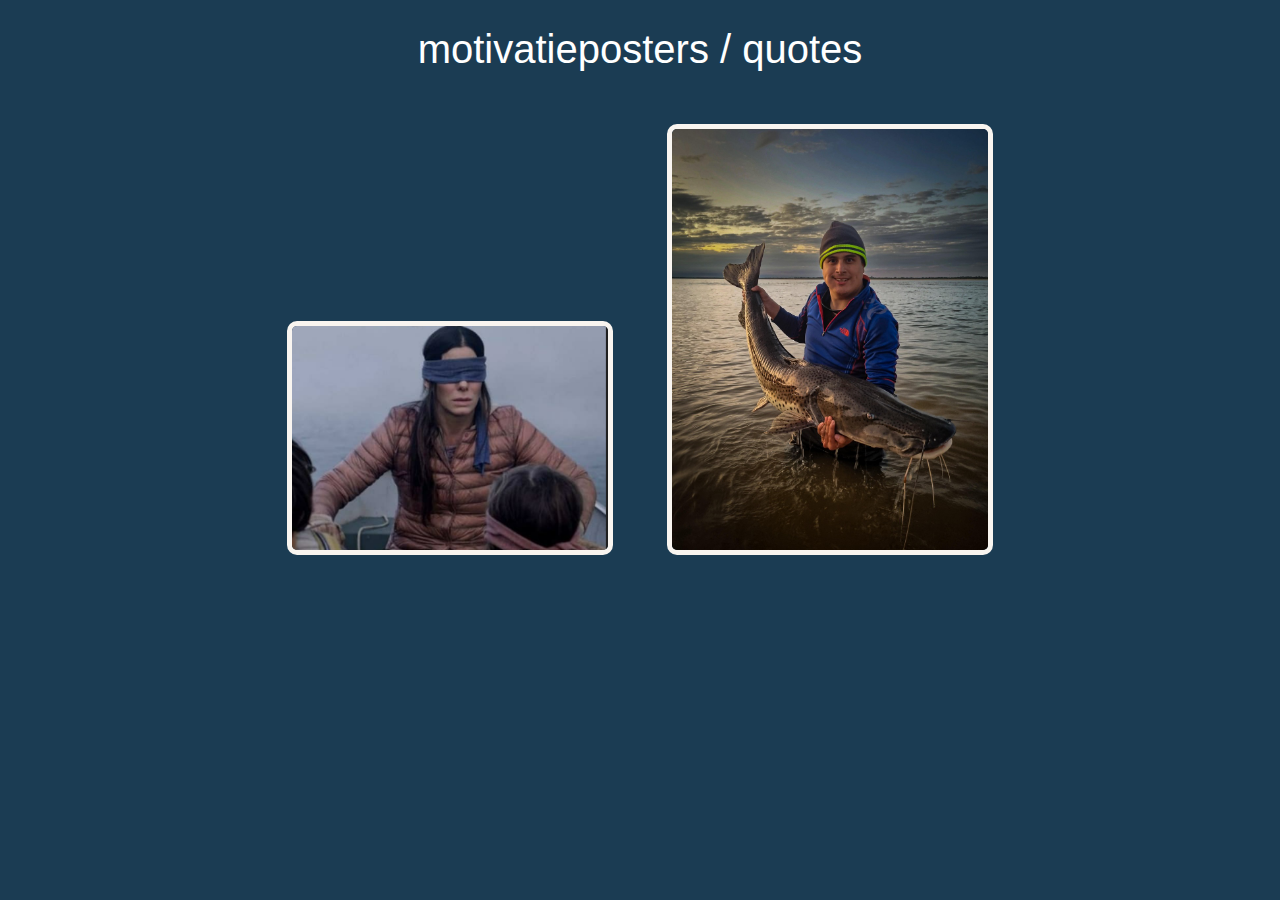
<file: index.html>
<!DOCTYPE html>
<html lang="en">
<head>
	<meta charset="UTF-8">
	<meta name="viewport" content="width=device-width, initial-scale=1.0">
	<link rel="stylesheet" type="text/css" href="opmaak/opmaakposter.css">
	<link rel="preconnect" href="https://fonts.googleapis.com">
    <link rel="preconnect" href="https://fonts.gstatic.com" crossorigin>
    <link href="https://fonts.googleapis.com/css2?family=Alfa+Slab+One&display=swap" rel="stylesheet">
	<title>Motivatieposters</title>
</head>
<body>
	<div class="opmaakposter">
	<h1>motivatieposters / quotes</h1>
	<a href="poster.html"target="_blank"><img class="opmaakafbeelding" src="afbeeldingen/foto.png"></a>
	<a href="poster2.html"target="_blank"><img class="opmaakafbeelding" src="afbeeldingen/grootvis.jpg"></a>
</div>
	
</body>
</html>
</file>
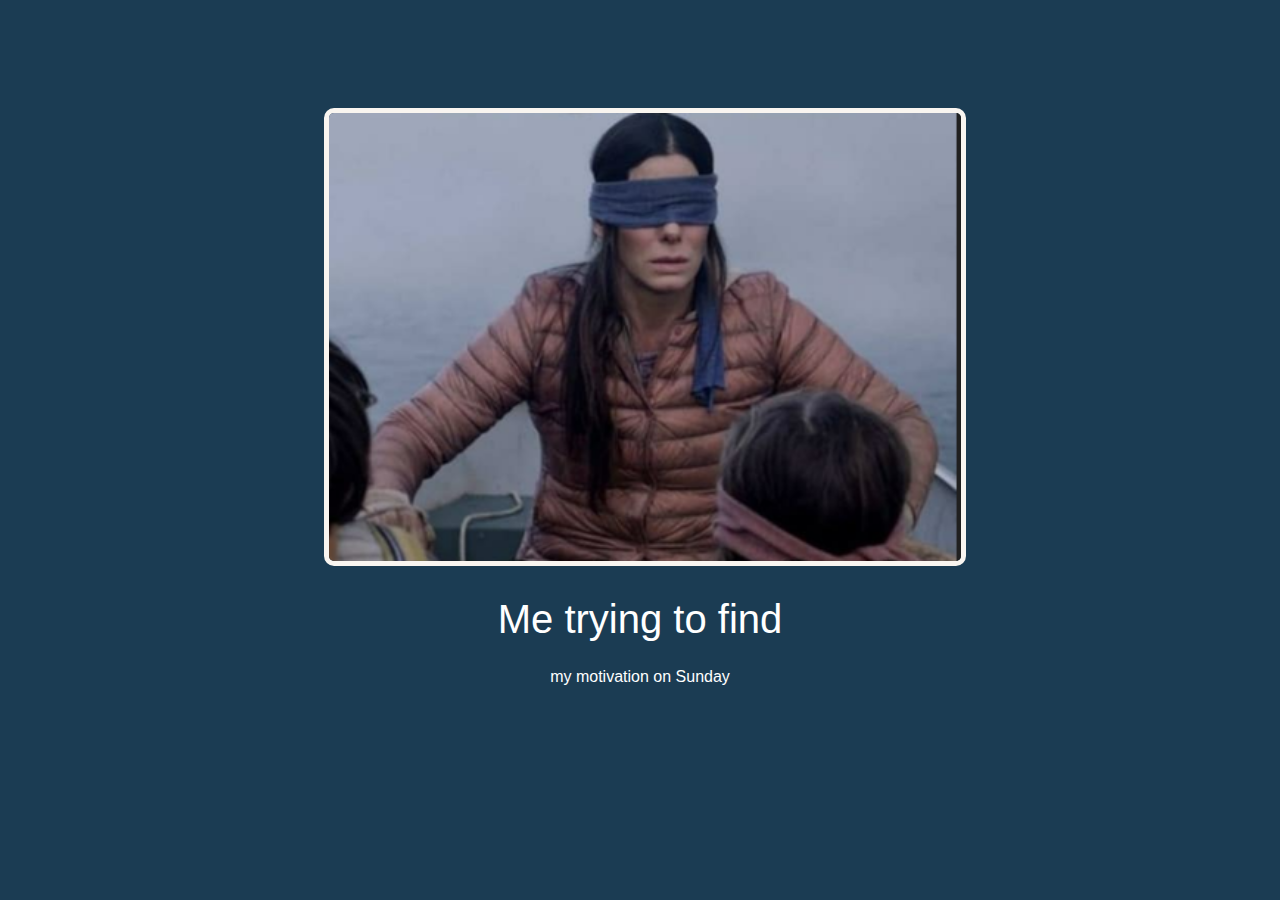
<file: poster.html>
<!DOCTYPE html>
<html lang="en">
<head>
	<meta charset="UTF-8">
	<meta name="viewport" content="width=device-width, initial-scale=1.0">
	<link rel="stylesheet" type="text/css" href="opmaak/opmaakposter.css">
	<link rel="preconnect" href="https://fonts.googleapis.com">
    <link rel="preconnect" href="https://fonts.gstatic.com" crossorigin>
    <link href="https://fonts.googleapis.com/css2?family=Alfa+Slab+One&display=swap" rel="stylesheet">
	<title>Motivatie poster meme</title>
</head>
<body>
	<div class="poster">
		<img src="afbeeldingen/foto.png">
		<h1>Me trying to find</h1>
	<p>my motivation on Sunday</p>
</div>
</body>
</html>
</file>
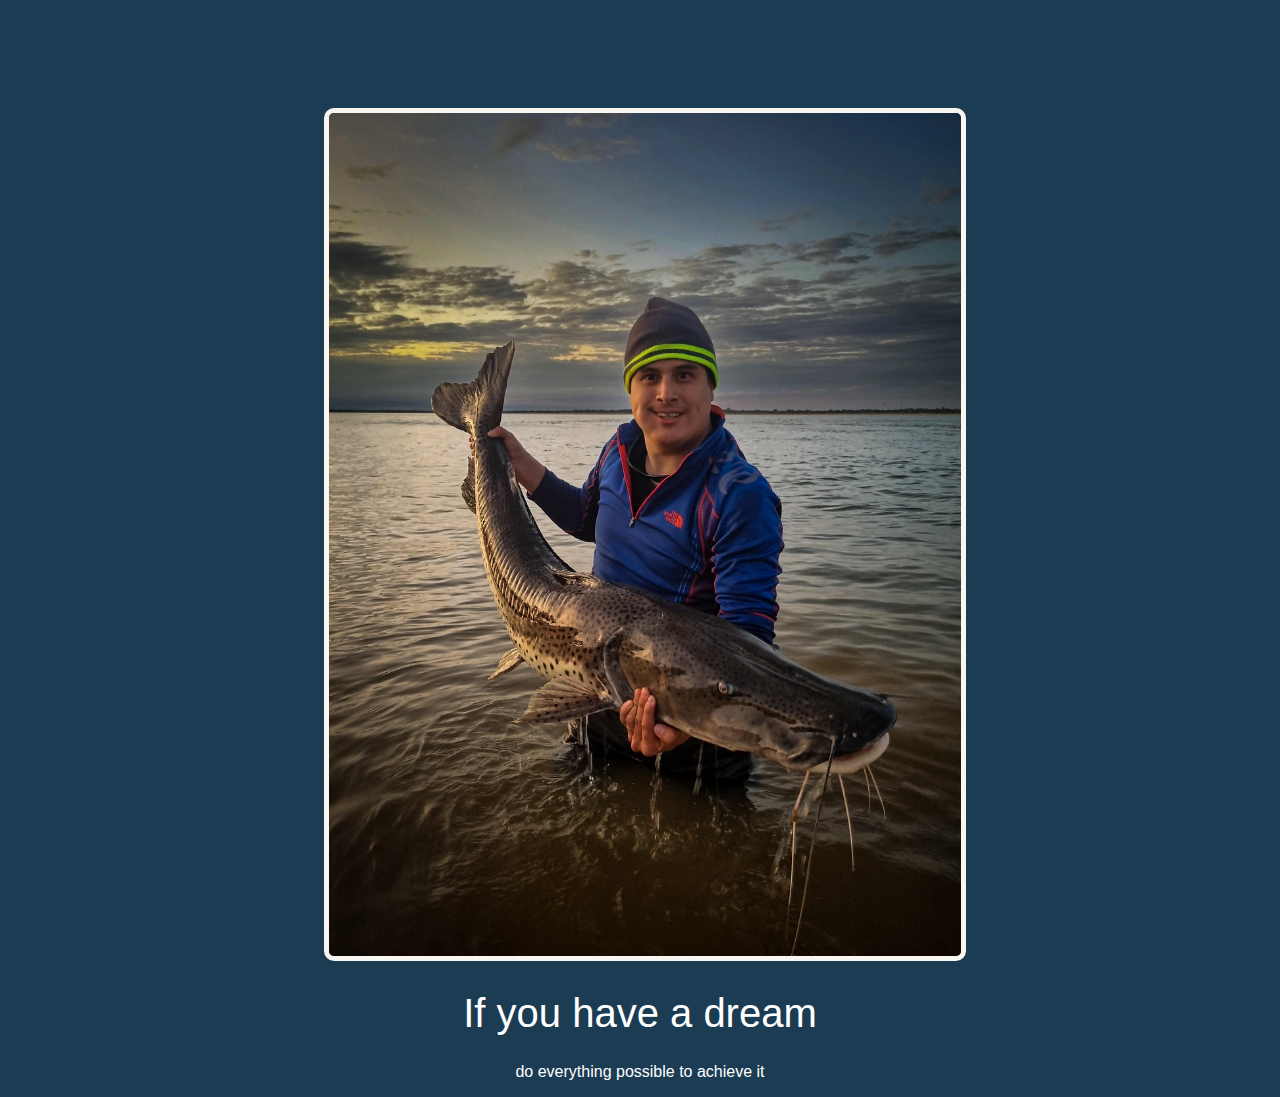
<file: poster2.html>
<!DOCTYPE html>
<html lang="en">
<head>
	<meta charset="UTF-8">
	<meta name="viewport" content="width=device-width, initial-scale=1.0">
	<link rel="stylesheet" type="text/css" href="opmaak/opmaakposter.css">
	<link rel="preconnect" href="https://fonts.googleapis.com">
    <link rel="preconnect" href="https://fonts.gstatic.com" crossorigin>
    <link href="https://fonts.googleapis.com/css2?family=Alfa+Slab+One&display=swap" rel="stylesheet">
	<title>motivatieposter</title>
</head>
<body>
	<div class="poster">
		<img src="afbeeldingen/grootvis.jpg"></img>
		<h1>If you have a dream</h1>
		<p>do everything possible to achieve it</p>
		
	</div>
</body>
</html>
</file>
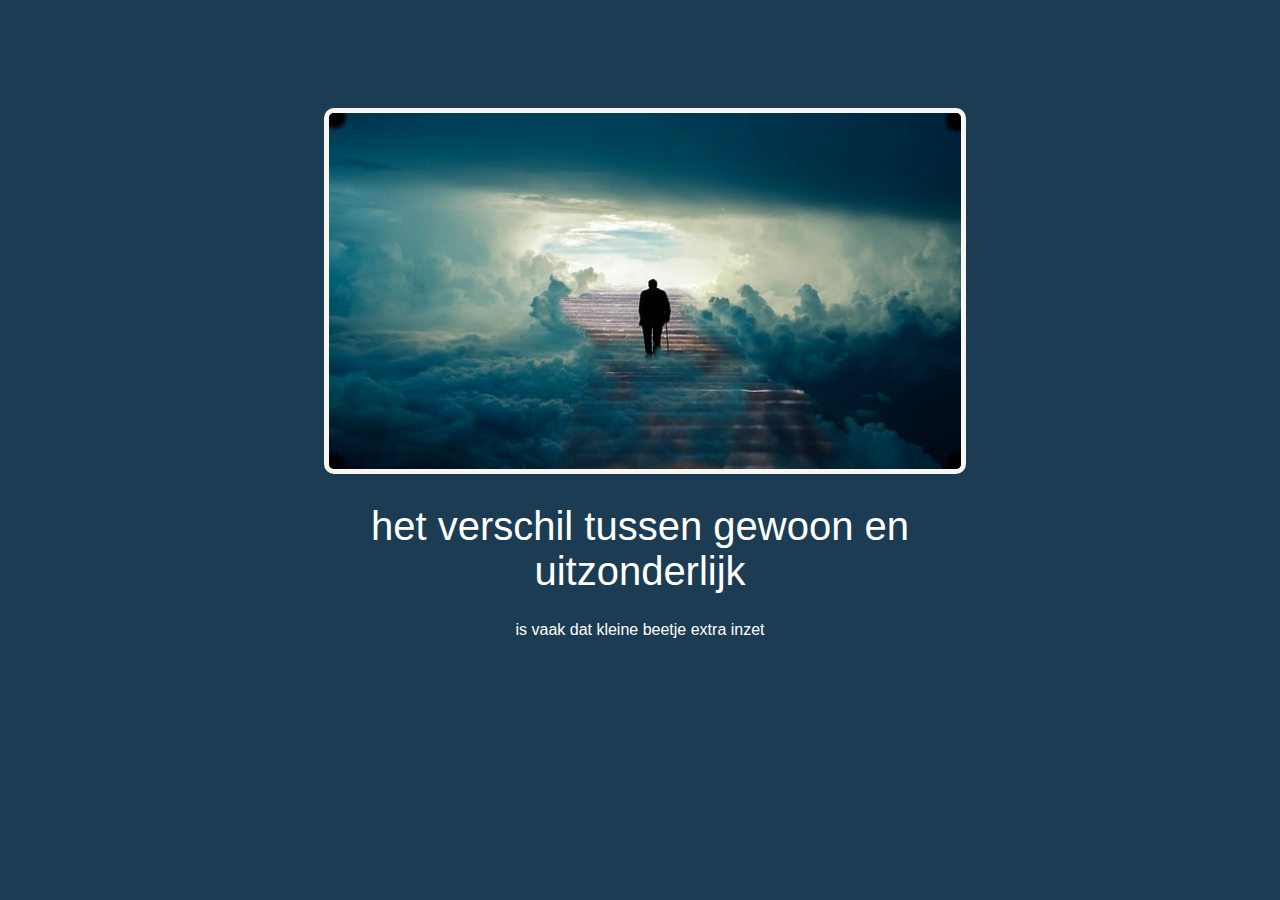
<file: poster3.html>
<!DOCTYPE html>
<html lang="en">
<head>
	<meta charset="UTF-8">
	<meta name="viewport" content="width=device-width, initial-scale=1.0">
	<link rel="stylesheet" type="text/css" href="opmaak/opmaakposter.css">
	<link rel="preconnect" href="https://fonts.googleapis.com">
    <link rel="preconnect" href="https://fonts.gstatic.com" crossorigin>
    <link href="https://fonts.googleapis.com/css2?family=Alfa+Slab+One&display=swap" rel="stylesheet">
	<title>motivatieposter</title>
</head>
<body>
	<div class="poster">
		<img src="afbeeldingen/man-5640540_640.jpg"></img>
		<h1>het verschil tussen gewoon en uitzonderlijk </h1>
		<p>is vaak dat kleine beetje extra inzet</p>
		
	</div>
</body>
</html>
</file>
<file: opmaak/opmaakposter.css>
body{
	text-align: center;
	background-color:#1B3C53;
	
}

img{
	margin-top: 100px;
	width: 100%;
	border: solid 5px #F9F5F0;
	border-radius: 10px;
}



.poster{
	width: 50%;
	margin-left: 25%;
}

h1{
	font-family: "Audiowide", sans-serif;
	font-weight: 400;
	font-style: normal;
	font-size: 40px;
	color: white;
	
	
	
}

p{
	font-family: "Audiowide", sans-serif;
	font-weight: 400;
	font-style: normal;
	color: white;
	
}

.opmaakafbeelding{
	width:25%;
	margin:25px;
}
</file>
